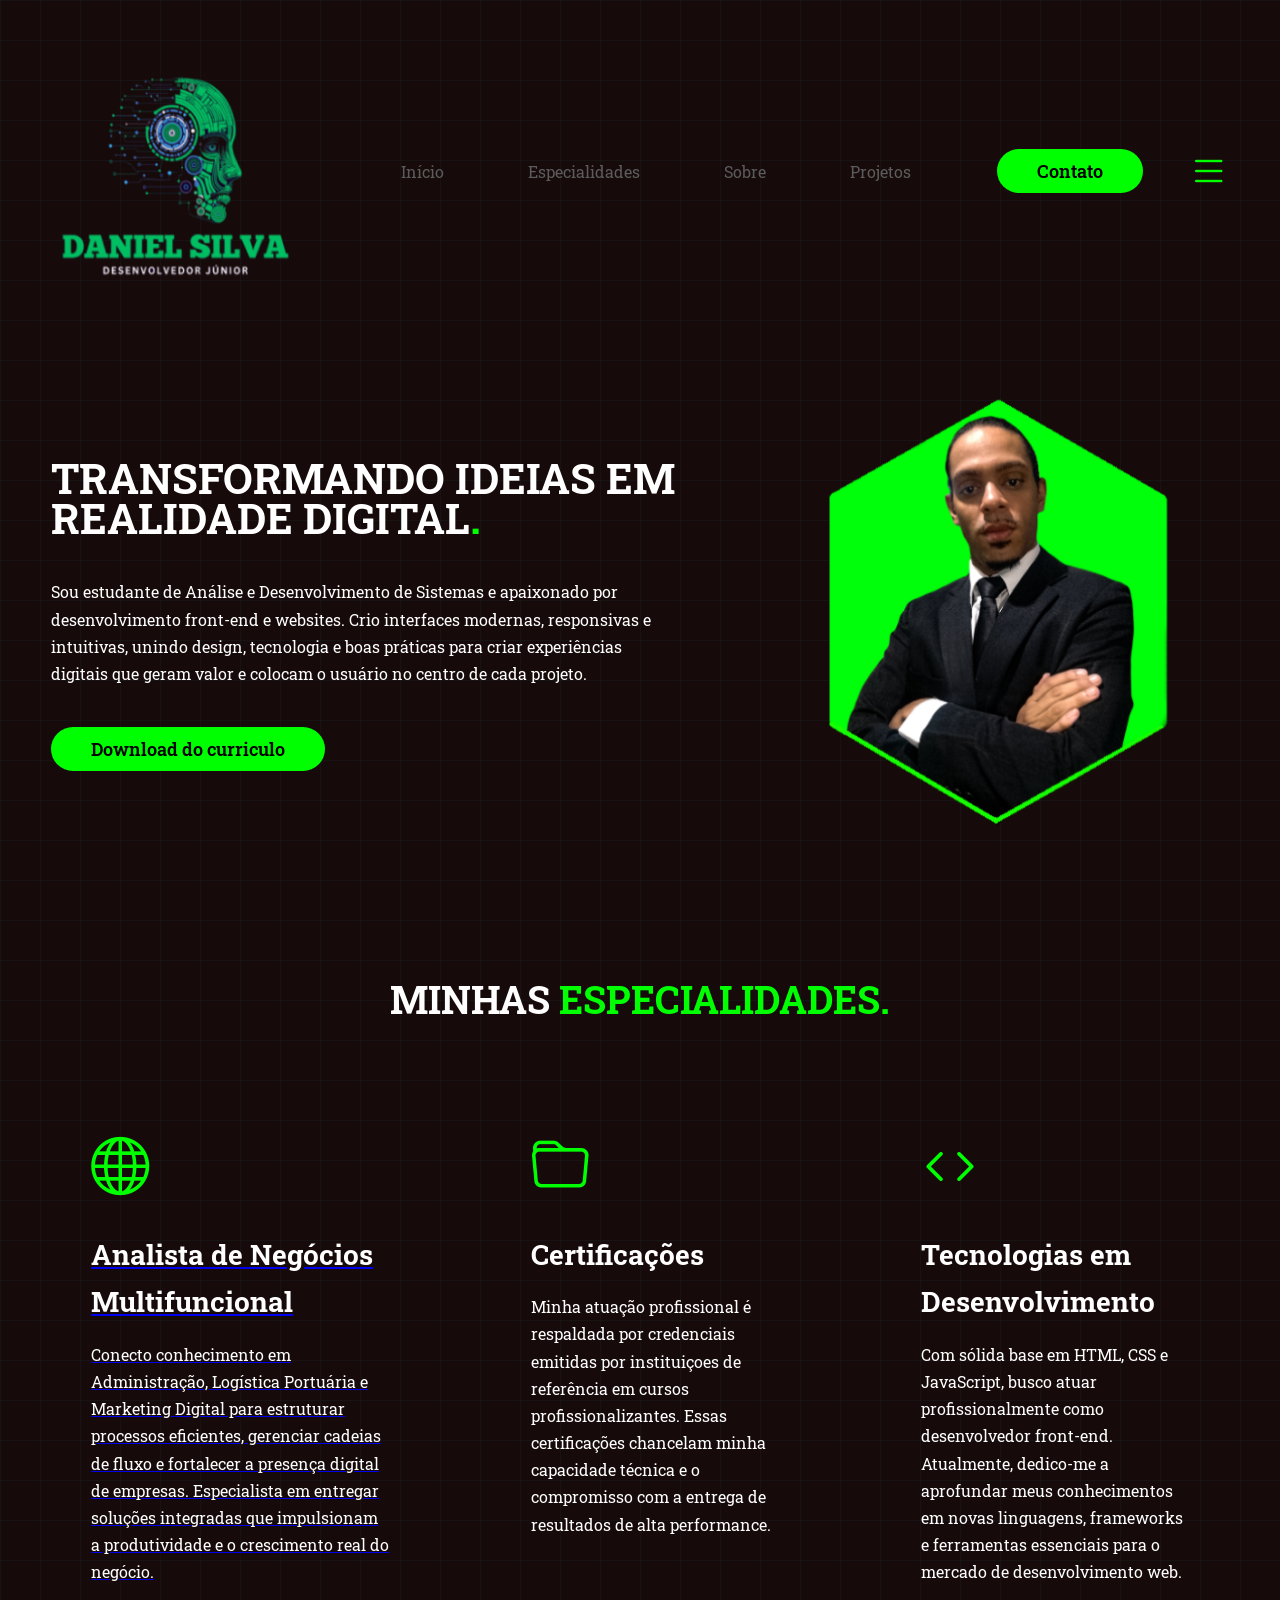
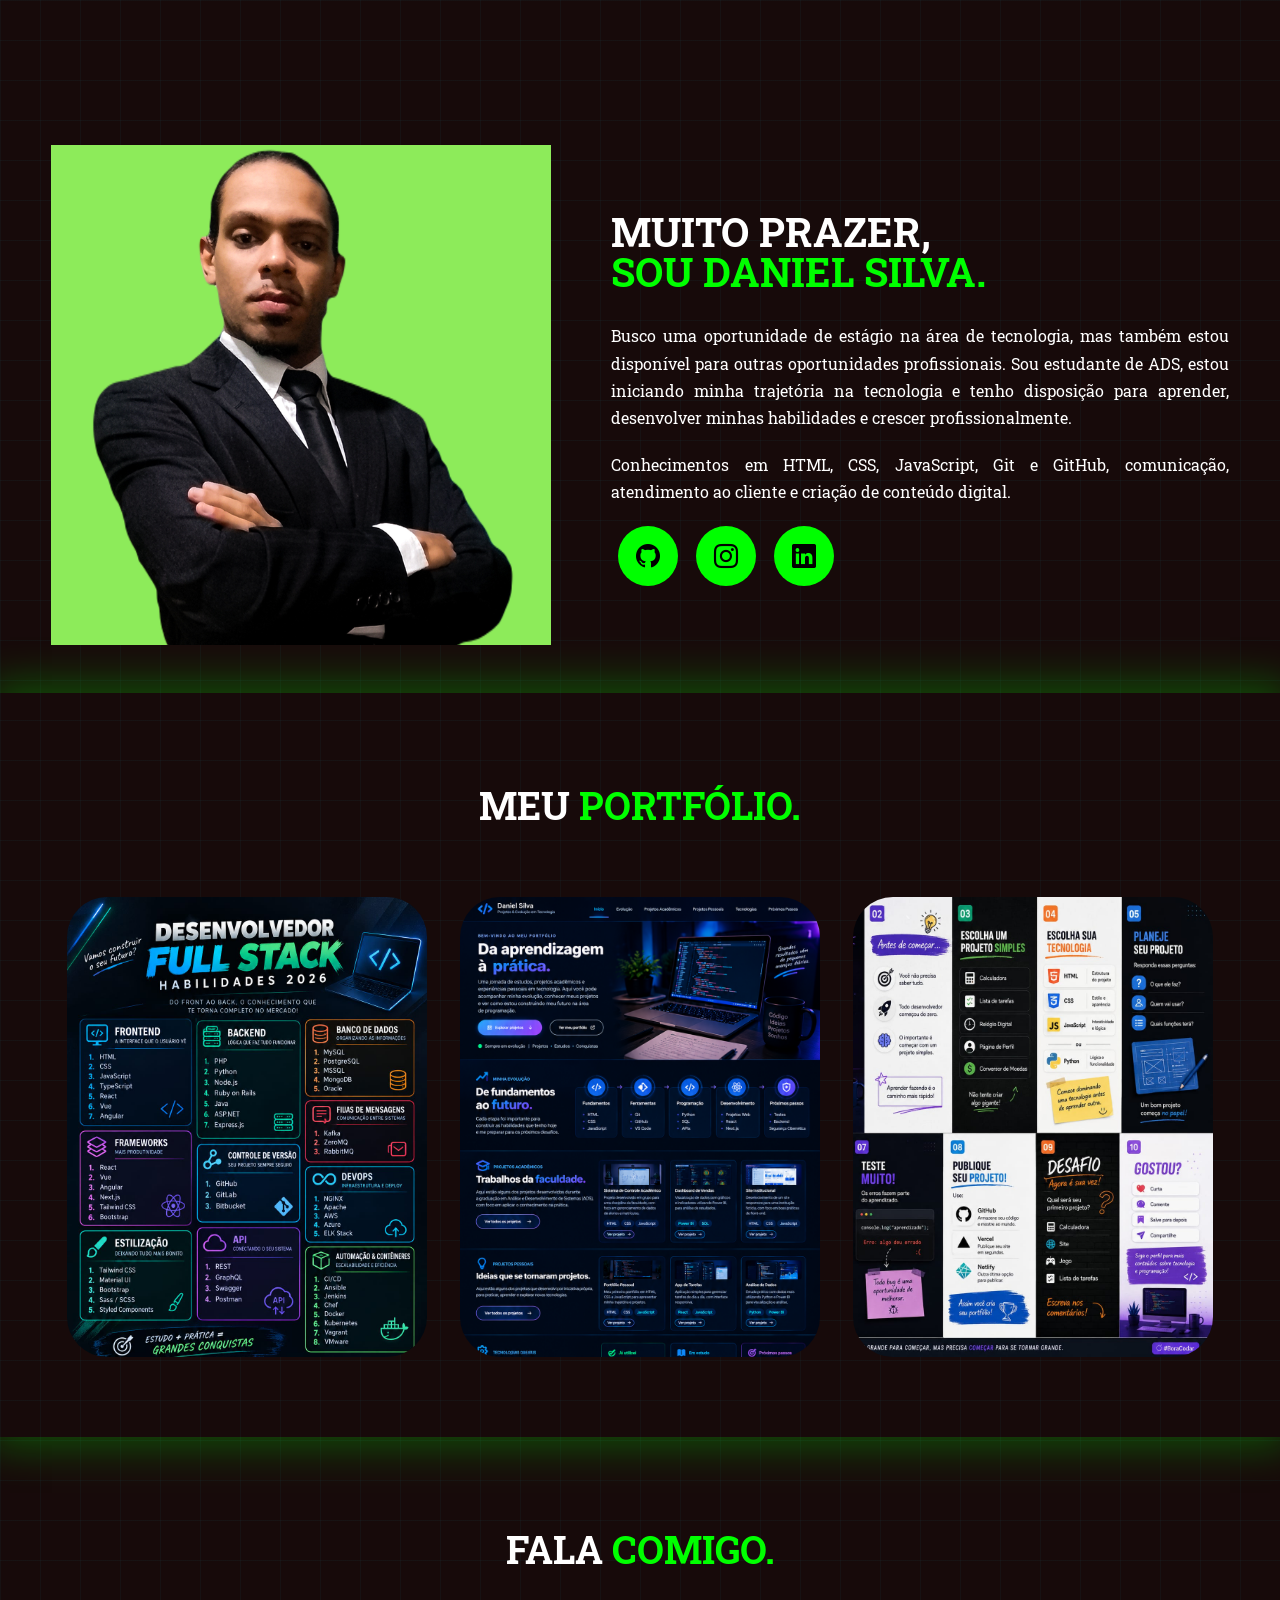
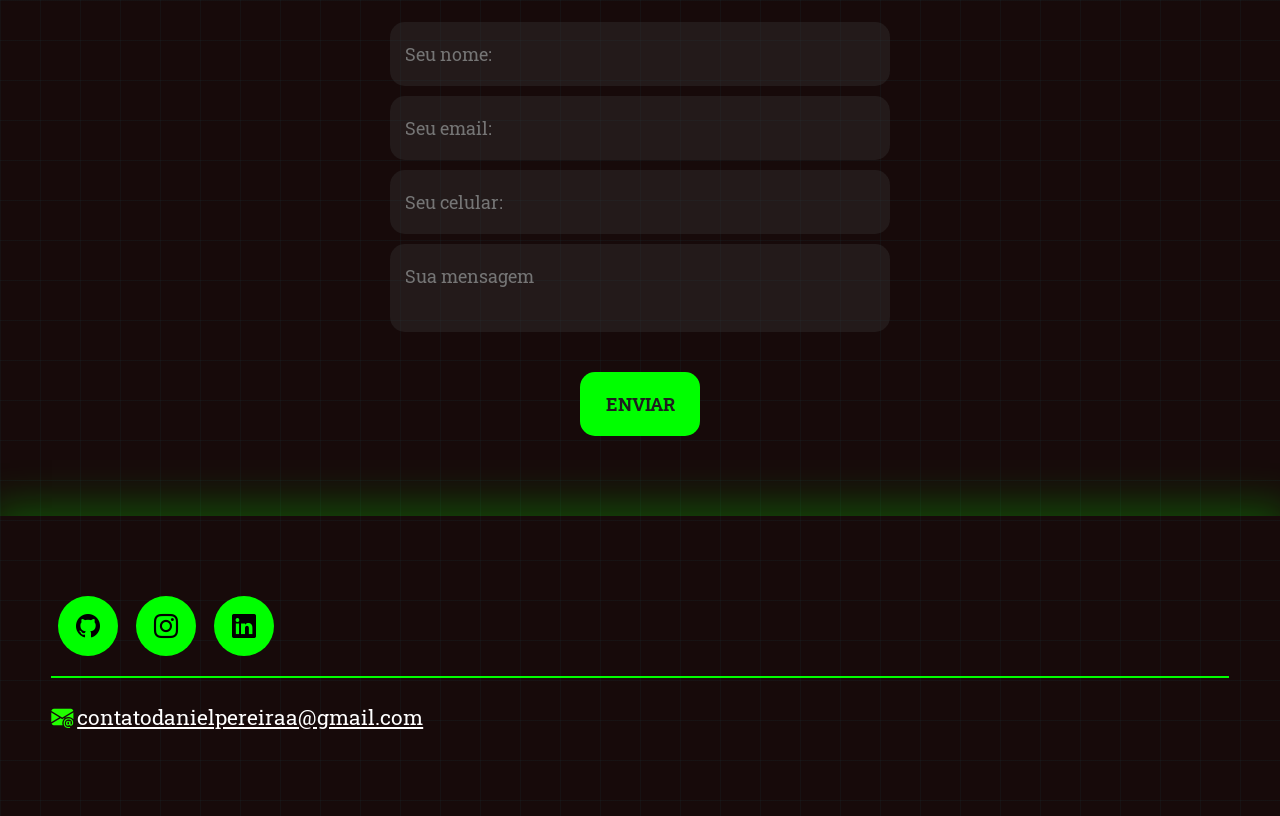
<file: index.html>
<!DOCTYPE html>
<html lang="pt-br"> <!--ESTRUTURA-HTML-->
<head><!--INFORMAÇÃO-->
    <meta charset="UTF-8">
    <meta name="viewport" content="width=device-width, initial-scale=1.0">
    <!-- google-font -->
     <link rel="preconnect" href="https://fonts.googleapis.com">
     <link rel="preconnect" href="https://fonts.gstatic.com" crossorigin>
     <link href="https://fonts.googleapis.com/css2?family=Roboto+Slab:wght@100..900&display=swap" rel="stylesheet">
     <!-- final do google-font -->
     <!-- fonte-bootstrap icons -->
     <link rel="stylesheet" href="https://cdn.jsdelivr.net/npm/bootstrap-icons@1.13.1/font/bootstrap-icons.min.css">
    <!-- fim-fonte-bootstrap icons -->
    <link rel="stylesheet" href="style.css">

    <script src="menu.js" defer></script>
    <title>Portfólio-Dev</title>

</head><!--fim-da-informaçao-->

<body> <!--CORPO DO SITE-->
    <header>
        <div class="interface">
            <div class="logo">
                <a href="#">
                    <img src="midia-do-portifólio/Lojo da pagina.png" alt="logo-cabeçalho">
                </a>
            </div><!--logo-->

            <nav class="menu-desktop">
               <ul>
                <li><a href="#inicio">Início</a></li>
                <li><a href="#especialidades">Especialidades</a></li>
                <li><a href="#sobre">Sobre</a></li>
                <li><a href="#projetos">Projetos</a></li>
               </ul> 
            </nav><!--menu-desktop-->
            
            <div class="btn-contato">
                <a href="#contato">
                    <button>Contato</button>
                </a><!--contato-->
            </div><!--btn-contato-->
            
            <div class="btn-abrir-menu" id="btn-menu">
               <i class="bi bi-list"></i> 
            </div>

            <div class="menu-mobile" id="menu-mobile">
                <div class="btn-fechar">
                    <i class="bi bi-x-lg"></i>
                </div>

                <nav>
                    <ul>
                      <li><a href="#inicio">Início</a></li>
                      <li><a href="#especialidades">Especialidades</a></li>
                      <li><a href="#sobre">Sobre</a></li>
                      <li><a href="#projetos">Projetos</a></li>
                      <li><a href="#contato">Contato</a></li>
                    </ul> 
                </nav><!--menu-->

            </div><!--menu-mobile-->
            <div class="overlay-menu" id="overlay-menu"></div>
        </div><!--interface-->
    </header>

    <main>
        <section class="topo-do-site"id="inicio">
                <div class="flex">
                    <div class="txt-topo-site">
                        <h1> TRANSFORMANDO IDEIAS EM REALIDADE DIGITAL<span>.</span></h1>
                        <p>Sou estudante de Análise e Desenvolvimento de Sistemas e apaixonado por desenvolvimento front-end e websites. Crio interfaces modernas, responsivas e intuitivas, unindo design, tecnologia e boas práticas para criar experiências digitais que geram valor e colocam o usuário no centro de cada projeto.</p>
                            <div class="btn-contato">
                              <a href="midia-do-portifólio/Arquivos/CURRICULO DANIEL PEREIRA SILVA- DEV.pdf" target="_blank">
                                <button>Download do curriculo</button>
                              </a>
                            </div><!--btn-contato-->

                    </div><!--txt-topo-site-->

                    <div class="img-topo-site">
                        <img src="midia-do-portifólio/FOTO-DE-PERFIL.png" alt="logo-modelo">
                    </div><!--img-topo-site-->
                </div><!--flex-->
            </div> <!--interface-->
        </section> <!--topo-do-site-->

        <section class="especialidades"id="especialidades">
            <div class="interface">
                <h2 class="titulo">MINHAS <span>ESPECIALIDADES.</span></h2>
                <div class="flex">
                    <div class="especialidades-box">
                        <a href="pagina-artigo/index.html" class="caixa-esquerda">
                        <i class="bi bi-globe"></i>
                        <h3>Analista de Negócios Multifuncional</h3>
                        <p>
                            Conecto conhecimento em Administração, Logística Portuária e Marketing Digital para estruturar processos eficientes, gerenciar cadeias de fluxo e fortalecer a presença digital de empresas. Especialista em entregar soluções integradas que impulsionam a produtividade e o crescimento real do negócio.
                        </p>
                        </a>
                    </div>

                    <div class="especialidades-box">
                        <a href="pagina-certificado/index.html" class="caixa-do-meio">
                        <i class="bi bi-folder"></i>
                        <h3>Certificações</h3>
                        <p>
                            Minha atuação profissional é respaldada por credenciais emitidas por instituiçoes de referência em cursos profissionalizantes. Essas certificações chancelam minha capacidade técnica e o compromisso com a entrega de resultados de alta performance. 
                        </p>
                        </a>
                    </div>

                    <div class="especialidades-box">
                        <a href="pagina-minhas-tecnologias/index.html"class="caixa-direita">
                        <i class="bi bi-code"></i>
                        <h3>Tecnologias em Desenvolvimento</h3>
                        <p>
                            Com sólida base em HTML, CSS e JavaScript, busco atuar profissionalmente como desenvolvedor front-end. Atualmente, dedico-me a aprofundar meus conhecimentos em novas linguagens, frameworks e ferramentas essenciais para o mercado de desenvolvimento web.
                        </p>
                        </a>
                    </div>
                        
                    </div><!--especialidades-box-->
                </div><!--flex-->
            </div><!--interface-->
        </section><!--especiliadades-->

        <section class="sobre" id="sobre">
           <div class="interface">
            <div class="flex">
                <div class="img-sobre">
                    <img src="midia-do-portifólio/BUST-FOTO1.png" alt="foto-de-busto">
                </div><!--img-sobre-->

                <div class="txt-sobre">
                    <h2>MUITO PRAZER, <span>SOU DANIEL SILVA.</span></h2>
                    <p>Busco uma oportunidade de estágio na área de tecnologia, mas também estou disponível para outras oportunidades profissionais. Sou estudante de ADS, estou iniciando minha trajetória na tecnologia e tenho disposição para aprender, desenvolver minhas habilidades e crescer profissionalmente.</p>
                    <p>Conhecimentos em HTML, CSS, JavaScript, Git e GitHub, comunicação, atendimento ao cliente e criação de conteúdo digital.
                    </p>
                    <div class="btn-social">
                     <a href="https://github.com/contatodanielpereiraa-cyber"><button><i class="bi bi-github" target="_blank"></i></button></a>
                     <a href="https://www.instagram.com/daniel.devbr?obrf=Y3c2Z3lpdnRwejFv"><button><i class="bi bi-instagram" target="_blank"></i></button></a>
                     <a href="https://www.linkedin.com/in/daniel-silva-contato/"><button><i class="bi bi-linkedin" target="_blank"></i></button></a>   
                    </div><!--btn-social-->
                </div> <!--txt-sobre-->
                
            </div> <!--flex-->
           </div> <!--interface-->
        </section> <!--sobre-->

        <section class="portfolio" id="projetos">
          <div class="interface">
           <h2 class="titulo">MEU <span>PORTFÓLIO.</span></h2>
            <div class="flex">
                <div class="img-port" style="background-image: url(midia-do-portifólio/port-1.jpeg);">
                    <div class="overlay">Projeto 1</div>
                </div>
                <div class="img-port" style="background-image: url(midia-do-portifólio/port-2.png);">
                    <div class="overlay">Projeto 2</div>
                </div>
                <div class="img-port" style="background-image: url(midia-do-portifólio/post-3.jpeg);">
                    <div class="overlay">Projeto 3</div>
                </div>
            </div><!--flex-->
          </div><!--interface-->
        </section><!--portfolio-->

        <section class="formulario" id="contato">
            <div class="interface">
                <h2 class="titulo">FALA <span>COMIGO.</span></h2>

                <form action="">
                    <input type="text" name="" id="" placeholder="Seu nome:" required>
                    <input type="text" name="" id="" placeholder="Seu email:" required>
                    <input type="text" name="" id="" placeholder="Seu celular:">
                    <textarea name="" id="" placeholder="Sua mensagem" required></textarea>
                    <div class="btn-envia"><input type="submit" value="ENVIAR"></div>
                </form>
            </div><!--interface-->
        </section><!--formulario-->
    </main>

    <footer>
        <div class="interface">
            <div class="line-footer">
                <div class="flex">
                    <div class="btn-social">
                     <a href="https://github.com/contatodanielpereiraa-cyber"><button><i class="bi bi-github" target="_blank"></i></button></a>
                     <a href="https://www.instagram.com/daniel.devbr?obrf=Y3c2Z3lpdnRwejFv"><button><i class="bi bi-instagram" target="_blank"></i></button></a>
                     <a href="https://www.linkedin.com/in/daniel-silva-contato/"><button><i class="bi bi-linkedin" target="_blank"></i></button></a>   
                    </div><!--btn-social-->
                </div>
            </div><!--line-footer-esquedo-->

            <div class="line-footer borda">
                <p><i class="bi bi-envelope-at-fill"></i> <a href="mailto:contatodanielpereiraa@gmail.com">contatodanielpereiraa@gmail.com</a></p>
            </div><!--line-footer-direito-->
        </div><!--interface-->
    </footer><!--footer-geral-->
</body> <!--fim-do-corpo-->
</html>
</file>
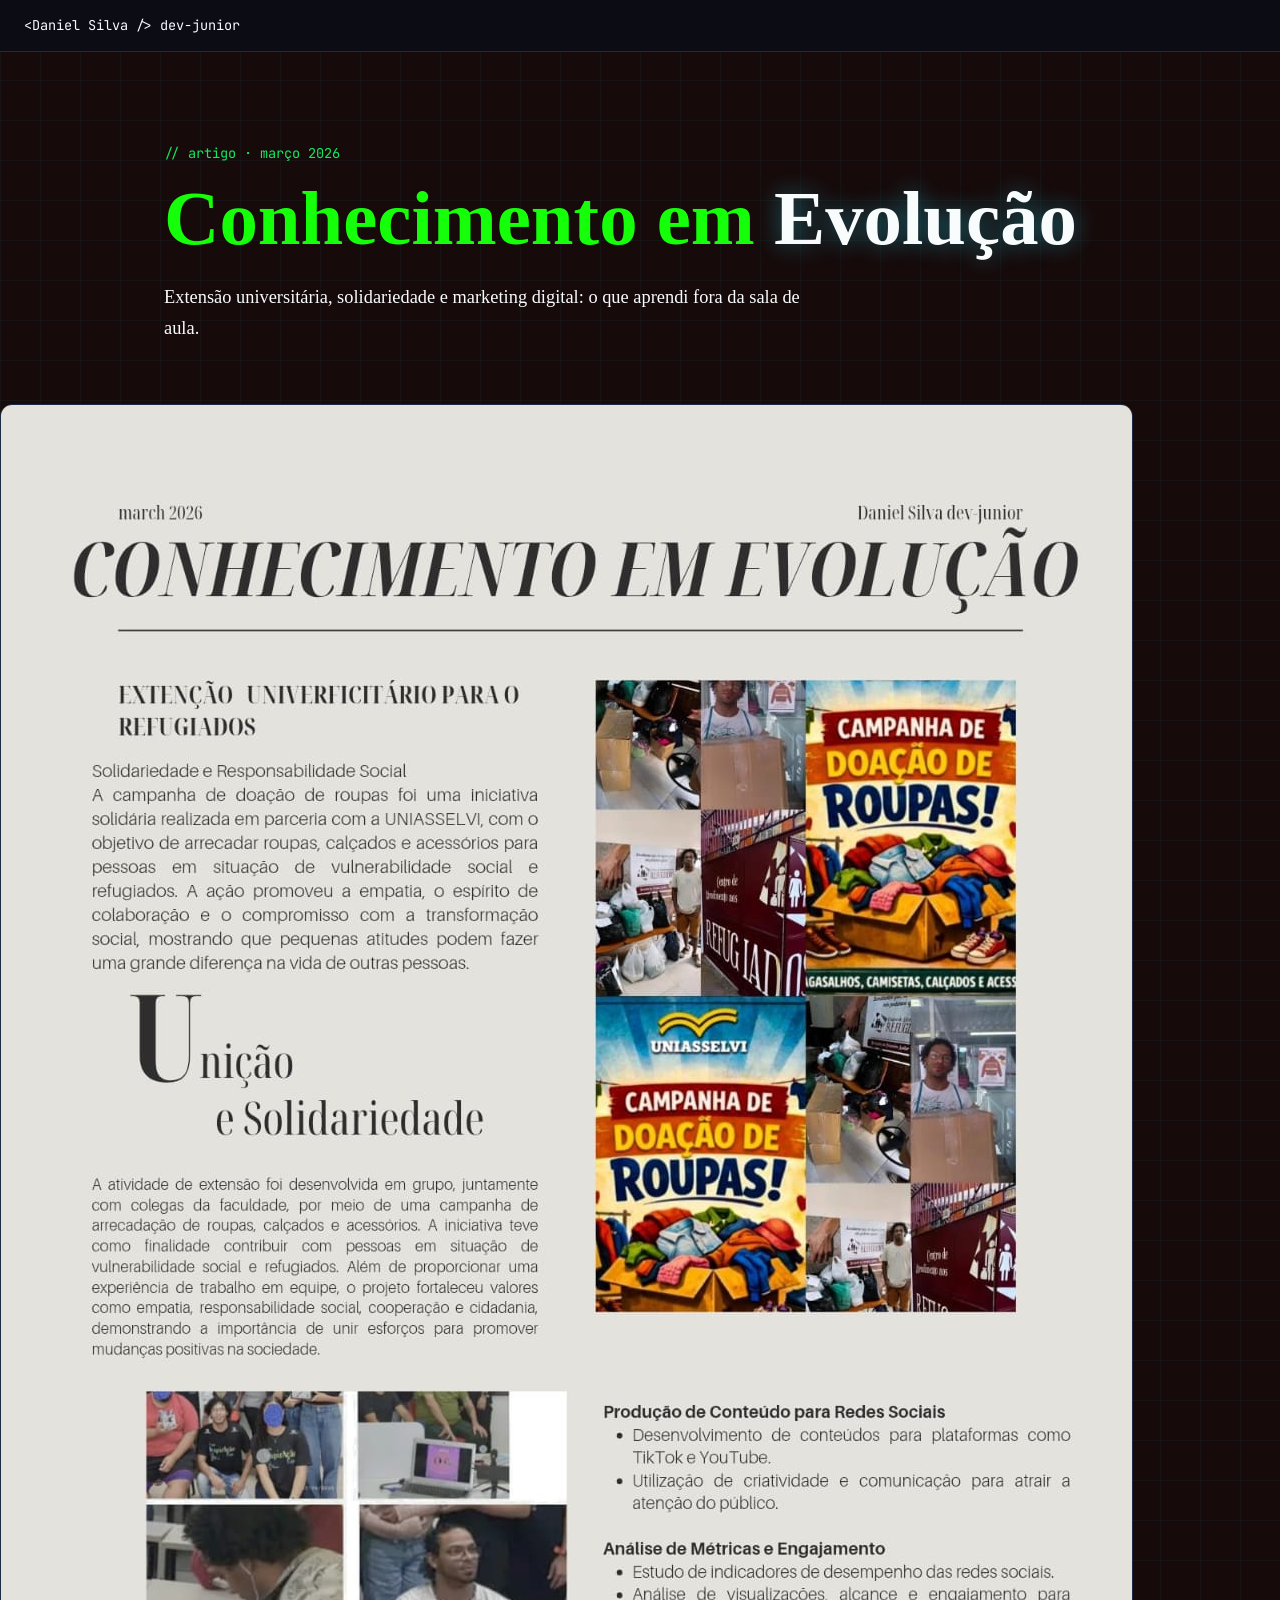
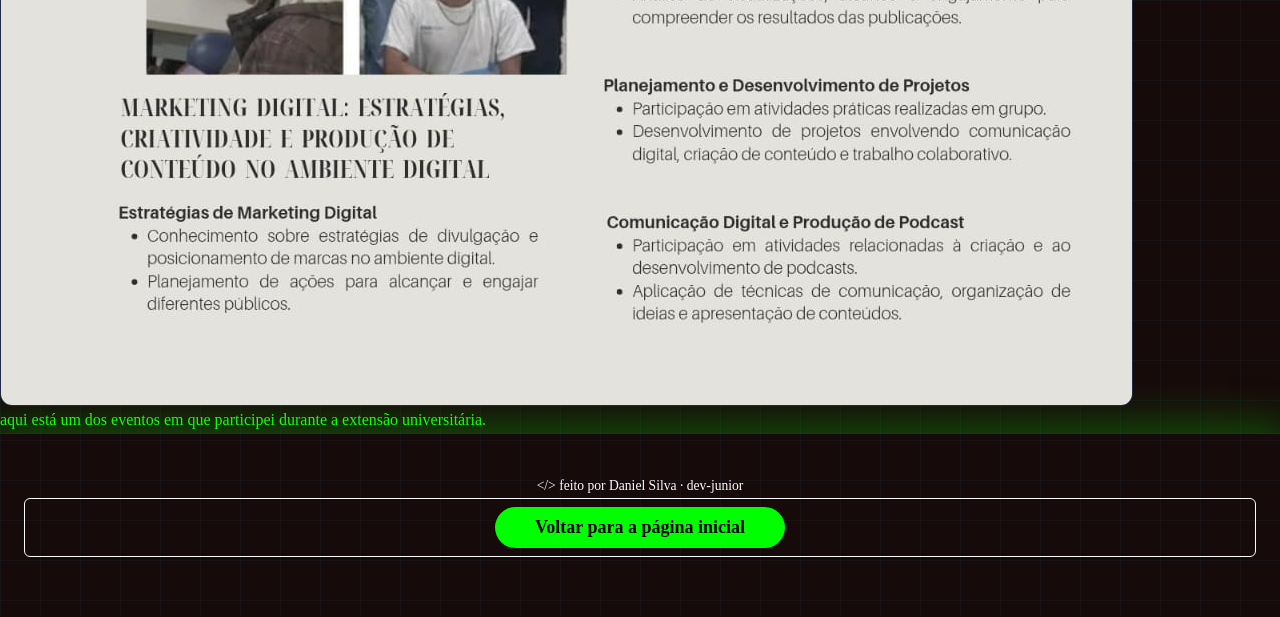
<file: pagina-artigo/index.html>
<!DOCTYPE html>
<html lang="pt-BR">
<head>
  <meta charset="UTF-8">
  <meta name="viewport" content="width=device-width, initial-scale=1.0">
  <title>Conhecimento em Evolução | Daniel Silva</title>
  <link rel="preconnect" href="https://fonts.googleapis.com">
  <link rel="preconnect" href="https://fonts.gstatic.com" crossorigin>
  <link href="https://fonts.googleapis.com/css2?family=JetBrains+Mono:wght@400;600&family=Space+Grotesk:wght@400;500;700&display=swap" rel="stylesheet">
  <link rel="stylesheet" href="style.css">
</head>
<body>
  <header class="topo">
    <span class="topo-info">&lt;Daniel Silva /&gt; dev-junior</span>
  </header>

  <main>
    <!-- HERO -->
    <section class="hero">
      <p class="tag">// artigo · março 2026</p>
      <h1>Conhecimento em <span class="destaque">Evolução</span></h1>
      <p class="sub">Extensão universitária, solidariedade e marketing digital: o que aprendi fora da sala de aula.</p>
    </section>

    <!-- cabeçario -->
    <img src="midia-do-artigo/artigo-foto.jpeg" alt="foto-artigo" class="foto-artigo">
    <p> aqui está um dos eventos em que participei durante a extensão universitária.</p>
  </main>

  <footer class="rodape">
    <p>&lt;/&gt; feito por Daniel Silva · dev-junior</p>
    <div class="btn-contato">
      <a href="../index.html" target="_blank">
       <button>Voltar para a página inicial</button>
      </a>
    </div><!--btn-voltar-->
  </footer>

</body>
</html>
</file>
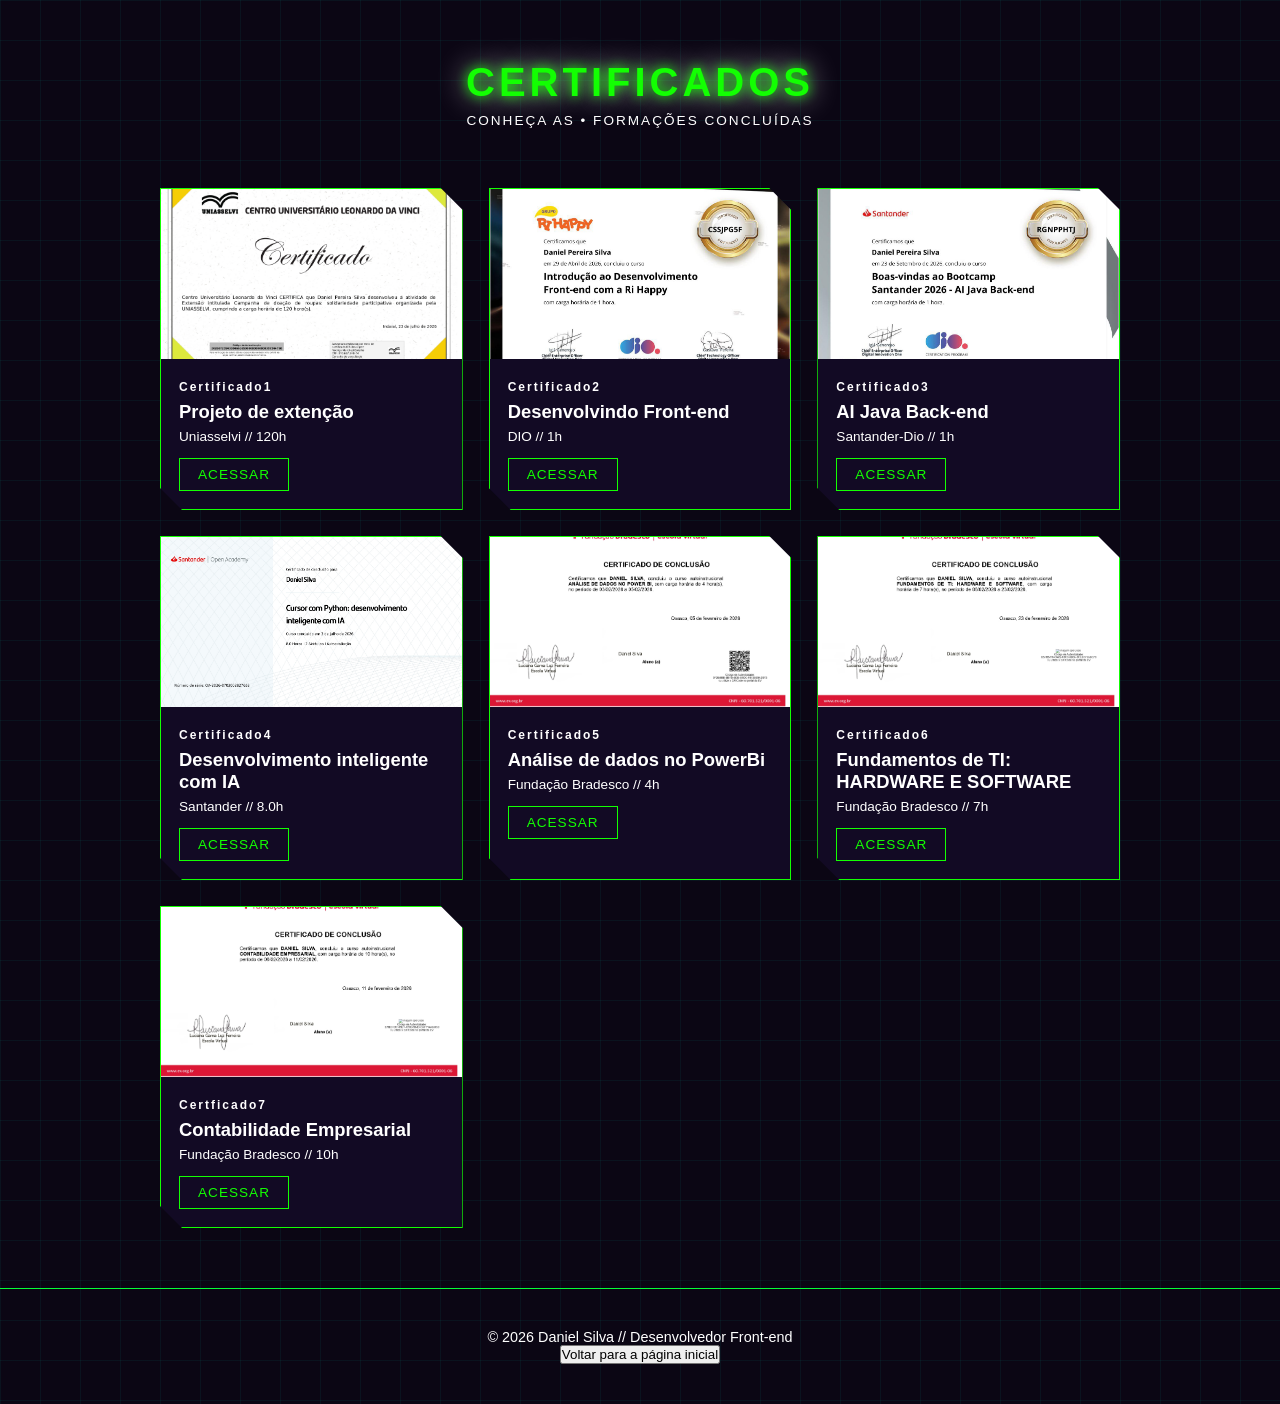
<file: pagina-certificado/index.html>
<!DOCTYPE html>
<html lang="pt-br">
<head>
    <meta charset="UTF-8">
    <meta name="viewport" content="width=device-width, initial-scale=1.0">
    <title>Vitrine Certificados</title><title>Vitrine Certificados</title>
    <link rel="stylesheet" href="style.css">
</head>
 <body>

  <!-- CABEÇALHO -->
  <header class="topo">
    <h1>Certificados</h1>
    <p class="sub">CONHEÇA AS &bull; FORMAÇÕES CONCLUÍDAS</p>
  </header>

  <!-- VITRINE -->
  <main class="vitrine">

    <!-- CARD 1 (copie este bloco para adicionar mais certificados) -->
    <article class="card">
      <a href="#cert1" class="card-imagem">
        <img src="midia-do-certificado/EXETENÇÃO DE GAÇALHO UNIVERCITARIO.jpg" alt="EXTENSAO UNIVERCITARIO DE AGAÇALHO">
      </a>
      <div class="info">
        <span class="etiqueta">Certificado1</span>
        <h2>Projeto de extenção</h2>
        <p>Uniasselvi // 120h</p>
        <a href="arquivo-do-certificado/EXTENSAO UNIVERCITARIO DE AGAÇALHO.pdf" class="botao">Acessar</a>
      </div>
    </article>

    <!-- CARD 2 -->
    <article class="card">
      <a href="#cert2" class="card-imagem">
        <img src="midia-do-certificado/INTRODUÇÃO AO DESENVOLVIMENTO DE FRONT-END.jpg" alt="DESENVOLVINTO EM FRONT-END">
      </a>
      <div class="info">
        <span class="etiqueta">Certificado2</span>
        <h2>Desenvolvindo Front-end</h2>
        <p>DIO // 1h</p>
        <a href="arquivo-do-certificado/INTRODUÇÃO AO DESENVOLVIMENTO DE FRONT-END.pdf" class="botao">Acessar</a>
      </div>
    </article>

    <!-- CARD 3 -->
    <article class="card">
      <a href="#cert3" class="card-imagem">
        <img src="midia-do-certificado/IA JAVAS BACK-END.jpg" alt="IA JAVA BACK-END">
      </a>
      <div class="info">
        <span class="etiqueta">Certificado3</span>
        <h2>AI  Java Back-end</h2>
        <p>Santander-Dio // 1h</p>
        <a href="arquivo-do-certificado/IA JAVAS BACK-END.pdf" class="botao">Acessar</a>
      </div>
    </article>

    <!-- CARD 4 -->
    <article class="card">
      <a href="#cert4" class="card-imagem">
        <img src="midia-do-certificado/CURSO DE  PAYTHON DESENVOLVINTO INTERLIGENTE COM IA.jpg" alt="Desenvolvimento Inteligencia IA">
      </a>
      <div class="info">
        <span class="etiqueta">Certificado4</span>
        <h2>Desenvolvimento inteligente com IA</h2>
        <p>Santander // 8.0h</p>
        <a href="arquivo-do-certificado/CURSO DE  PAYTHON DESENVOLVINTO INTERLIGENTE COM IA.pdf" class="botao">Acessar</a>
      </div>
    </article>

    <!-- CARD 5 -->
    <article class="card">
      <a href="#cert3" class="card-imagem">
        <img src="midia-do-certificado/ANALISE DE DADOS POWER BI.jpg" alt="Analise de dados no powerbi">
      </a>
      <div class="info">
        <span class="etiqueta">Certificado5</span>
        <h2>Análise de dados no PowerBi</h2>
        <p>Fundação Bradesco // 4h</p>
        <a href="arquivo-do-certificado/ANALISE DE DADOS POWER BI.pdf" class="botao">Acessar</a>
      </div>
    </article>

    <!-- CARD 6 -->
    <article class="card">
      <a href="#cert3" class="card-imagem">
        <img src="midia-do-certificado/FUNDAMENTOS DE TI HARDWARE E SOFTWARE.jpg" alt="Fundamentos de ti">
      </a>
      <div class="info">
        <span class="etiqueta">Certificado6</span>
        <h2>Fundamentos de TI: HARDWARE E SOFTWARE</h2>
        <p>Fundação Bradesco // 7h</p>
        <a href="arquivo-do-certificado/FUNDAMENTOS DE TI HARDWARE E SOFTWARE.pdf" class="botao">Acessar</a>
      </div>
    </article>

    <!-- CARD 7 -->
    <article class="card">
      <a href="#cert3" class="card-imagem">
        <img src="midia-do-certificado/CONTABILIDADE DE EMPRESAS.jpg" alt="Contabilidade empressarial">
      </a>
      <div class="info">
        <span class="etiqueta">Certficado7</span>
        <h2>Contabilidade Empresarial</h2>
        <p>Fundação Bradesco // 10h</p>
        <a href="arquivo-do-certificado/CONTABILIDADE DE EMPRESAS.pdf" class="botao">Acessar</a>
      </div>
    </article>


  </main>

  <!-- RODAPÉ -->
  <footer class="rodape">
    <p>&copy; 2026 Daniel Silva // Desenvolvedor Front-end</p>

    <div class="btn-contato">
      <a href="../index.html" target="_blank">
       <button>Voltar para a página inicial</button>
      </a>
    </div><!--btn-voltar-->
  </footer>

</body>
</html>
</file>
<file: style.css>
* {
    margin: 0;
    padding: 0;
    box-sizing: content-box;
    font-family: "Roboto Slab", serif;
}

body {
    background-color: black;
    /*cor de fundo do site*/
    height: 100vh;
    /*altura da margam e elementos do site*/
}

.interface {
    max-width: 1280px;
    /*lagura da lateral do site*/
    margin: 0 auto;
    /*margem dos elementos no cabeçario*/
}

.flex {
    display: flex; /*organizar os elementos*/
}

/* botao-estilo-geral */
.btn-contato button {
    padding: 10px 40px;
    /*espaçamento do texto-butão-contato*/
    font-size: 18px;
    /*tamanho da fonte-contato*/
    font-weight: 600;
    /*peso da fonte-contato*/
    background-color: #00ff00;
    /*cor de fundo do botão-contato*/
    border: 0;
    /*formado da borta-contato*/
    border-radius: 30px;
    /*deixa a borta arredondada-contato*/
    cursor: pointer;
    /*efeito-dedinho-contato*/
    transition: .2s;
    /*transiçao do botao-entre-em-contato*/
}

h2.titulo {
    color: #fff;
    /*cor do tilulos gerais*/
    font-size: 38px;
    /*tamanho da fonte*/
    text-align: center;
    /*deixa o titulo no meio*/
}

h2.titulo span {
    /*design do nome especialidade*/
    color: #00ff00;
    /*cor do nome especialidade*/
}

button:hover,
form .btn-envia input:hover {
    /*efeito e zoon no butão-contato*/
    box-shadow: 0px 0px 8px #0022fffe;
    /*cor da sobra do butão-contato*/
    transform: scale(1.06);
    /*zoon do botão-entra-em-contato*/
}

/* ESTILO DO CABEÇARIO */
header {
    padding: 40px 4%;
    /*espasamento da logo e menu das lateral do site*/
}

header>.interface {
    /*colocar o elemento um do lado do outro*/
    display: flex;
    /*apresentação dos elementos na tela*/
    align-items: center;
    /*alinhamento dos elementos*/
    justify-content: space-between;
    /*alinhamento e distribuiçao dos espaços dos elementos*/
}

header a {
    color: #5c5c5c;
    /*cor do texto do menu*/
    text-decoration: none;
    display: inline-block;
    /*coversorde do link do zoon*/
    transition: .2s;
    /*deixar o efeito do zoon mais suave*/
}

header a:hover {
    /*colocar o efeito de sobreamento*/
    color: #00ff00;
    /*cor do efeito*/
    transform: scale(1.06);
    /*efeito de zoon*/
}

header.menu-desktop a:hover {
    /*colocar o efeito de sobreamento*/
    color: #00ff00;
    /*cor do efeito*/
    transform: scale(1.06);
    /*efeito de zoon*/
}

header nav ul {
    list-style-type: none;
    /*tirando as bolinhas do menu*/
}

header nav.menu-desktop ul li {
    display: inline-block;
    /*colocando os nomes do menu um do lado do outro*/
    padding: 0 40px;
    /*espaçamento entre os nomes do menu*/
}

html{
    scroll-behavior: smooth;
}

/* ESTILO DO MENU MOBILE */
.btn-abrir-menu i{
    color: #00ff00; /*cor do botao-abrir*/
    font-size: 40px; /*tamanho do botao*/
}

.menu-mobile{
    background-color: #000; /*cor da coluna*/
    height: 100vh; /*altura da coluna*/
    position: fixed; /*ficsa a coluna em uma parte do site*/
    top: 0; /*deixa os nomes centralizados*/
    right: 0; /*deixa os nomes do lado direito*/
    z-index: 99999; /*deixa a logo por tras da coluna*/
    width: 0%; /*largura da coluna*/
    overflow: hidden; /*ñ deixa nenhum icone de fora*/
    transition: .5s; /*trasição de abertura do menu*/
}

.menu-mobile.abrir-menu{
     width: 70%; /*abertura do menu*/
}

.menu-mobile.abrir-menu ~ .overlay-menu{
    display: block; /*aparece o overlay*/
}

.menu-mobile .btn-fechar{
    padding: 20px 5%; /*deixa o x pouco afastado*/
}

.menu-mobile .btn-fechar i{
    color: #00ff00; /*cor do x*/
    font-size: 30px; /*tamanho do x*/
}

.menu-mobile nav ul{
    text-align: right; /*posiçao dos nomes dentro da coluna*/
}

.menu-mobile nav ul li a{
    color: #fff; /*cor nos nomes dentro do menu*/
    font-size: 22px; /*tamanho da fonte dos nomes*/
    font-weight: 300; /*deixa a font leve*/
    padding: 20px 8%; /*distancia entre os nomes*/
    display: block; /*deixa a faixa em bloco*/
}

.menu-mobile nav ul li a:hover{
    background-color: #00ff00; /*feixa dos nomes*/
    color: #000; /*deixa a cor letra-menu-curço*/
}

.overlay-menu{
    background-color: #0000005e; /*cor da seguta coluna*/
    width: 100%; /*tamanho*/
    height: 100%; /*altura*/
    position: fixed; /*possição*/
    top: 0;
    left: 0;
    z-index: 88888; /*teceira coluna*/
    display: none; /*deixa a trc-trans*/
}

/* ESTILO DO TOPO SITE */
section.topo-do-site {
    padding: 40px 4%;
    /*laterais do site*/
}

section.topo-do-site .flex {
    align-items: center;
    /*alinha o texto*/
    justify-content: center;
    /*centralizar o texto*/
    gap: 90px;
    /*espassamento dos elemento*/
}

.topo-do-site h1 {
    color: #fff;
    /*cor da fonte*/
    font-size: 42px;
    /*tamanho do titulo*/
    line-height: 40px;
    /*altura entre linhas*/
}
/* PONTO */
.topo-do-site .txt-topo-site h1 span {
    color: #00ff00;
    font-size: 42px;
}
/* PARAGRAFO */
.topo-do-site .txt-topo-site p {
    color: #fff;
    /*cor do paragrafo*/
    margin: 40px 0;
    /*distancia do titulo,paragrafo e botão-entre-em-contato*/
}
/* EFEITO-FOTO DE FERFIL */
.topo-do-site .img-topo-site img { /*aplicaçao do efeito na img*/
    position: relative;
    animation: fotoperfil 2s ease-in-out infinite alternate;
}

@keyframes fotoperfil {

    /*configuraçao da alimaçao*/
    0% {
        top: 0;
    }

    100% {
        top: 30px;
    }
}
/* ESTILO DAS ESPECIALIDADES */
section.especialidades {
    padding: 80px 4%; /*tamanho das laterais da caixa especialidades*/
    display: flex;
    align-items: center;
    justify-content: space-between;
}
section.especialidades .flex {
    gap: 60px; /*distancia das bartas da caixa*/
}
.especialidades .especialidades-box{
    color: #fff !important; /*cor dos textos de dentro das caixas*/
    padding: 40px;/* tamanho dos textos*/
    border-radius: 35px;/*deixa as pontas das caixa arrendada*/
    margin-top: 45px;/*distancia do tituto esp das caixas*/
    transition: .2s;
    text-decoration: none;
}

.especialidades .especialidades-box:hover {
    transform: scale(1.05);
    box-shadow: 0 0 20px #03fa03a9;
}
.especialidades .especialidades-box i {
    font-size: 58px;
    /*tamanho dos icones*/
    color: #00ff00;
    /*cor dos icones*/
}
.especialidades .especialidades-box h3 {
    font-size: 28px;
    /*tamanho dos titulos da caixa*/
    margin: 15px 0;
    /*distancia do icones e texto da caixa*/
}

.caixa-esquerda a.caixa-esquerda:visited.caixa-esquerda:hover.caixa-esquerda:active{
    color: #fff !important; /*cor do texto da caixa*/
    text-decoration: none !important; /*tira o sublinhado do texto da caixa*/
}

a.caixa-esquerda p{
    color: #fff !important;
    text-decoration: none !important;
    display: block !important;
}

a.caixa-esquerda h3{
    color: #fff !important;
    text-decoration:none !important;
    display: block !important;
}

/* CAIXA-DO-MEIO */
.caixa-do-meio{
    color:#fff !important; /*cor das letras da caixa do meio*/
    text-decoration: none; /*tira o sublinhado da caixa do meio*/
    display: block; /*deixa a caixa do meio em bloco*/
}
/* EFEITO DE HOVER NAS CAIXAS DE ESPECIALIDADES */
.caixa-do-meio{
    color:#fff !important; /*cor das letras da caixa do meio*/
    text-decoration: none; /*tira o sublinhado da caixa do meio*/
    display: block; /*deixa a caixa do meio em bloco*/
}
.caixa-do-meio:hover.caixa-do-meio:visited.caixa-do-meio:active{
    color: #fff !important; /*cor das letras da caixa do meio*/
    text-decoration: none; /*tira o sublinhado da caixa do meio*/
}

/* CAIXA-DIREITA */
.caixa-direita{
    color:#fff !important; /*cor das letras da caixa do meio*/
    text-decoration: none; /*tira o sublinhado da caixa do meio*/
    display: block; /*deixa a caixa do meio em bloco*/
}

/* EFEITO DE HOVER NAS CAIXAS DE ESPECIALIDADES */
.caixa-direita{
    color:#fff !important; /*cor das letras da caixa do meio*/
    text-decoration: none; /*tira o sublinhado da caixa do meio*/
    display: block; /*deixa a caixa do meio em bloco*/
}
.caixa-direita:hover.caixa-direita:visited.caixa-direita:active{
    color: #fff !important; /*cor das letras da caixa do meio*/
    text-decoration: none; /*tira o sublinhado da caixa do meio*/
}

/* ESTILO DO SOBRE */
section.sobre {
    padding: 40px 4%;
    /*espaçamento do txt-sobre*/
}

section.sobre .flex {
    align-items: center;
    /*centralizar o txt-sobre no centro*/
    gap: 60px;
    /*espaçamento do txt-sobre*/
}

.sobre .txt-sobre {
    color: #fff;
    /*cor do txt-sobre*/
}

.sobre .txt-sobre h2 {
    font-size: 40px;
    /*tamanho da txt-sobre*/
    line-height: 40px;
    /*espaçamento entre a quebra*/
    margin-bottom: 30px;
}

.sobre .txt-sobre h2 span {
    color: #00ff00;
    /*cor do SOU DANIEL*/
    display: block;
    /*quebra-titulo MUITO PRAZER..*/
}

.sobre .txt-sobre p {
    margin: 20px 0;
    /*espaçamento do txt-sobre*/
    text-align: justify;
    /*justificar o txt-sobre*/
}

.btn-social button {
    width: 60px;
    /*formando do botao-social*/
    height: 60px;
    /*botão parte de dentro*/
    border-radius: 30px;
    /*deixa redonto*/
    border: none;
    /*deixa o cigulo perfeito*/
    background-color: #00ff00;
    /*cor de fundo*/
    font-size: 24px;
    /*tamanho dos  icones*/
    cursor: pointer;
    /*dedinho*/
    margin: 0 7px;
    /*margem entre botoes*/
    transition: .2s;
    /*trancisão de botao*/
}

/* ESTILO DO PORTFÓLIO */
section.portfolio {
    padding: 80px 4%;
    /*lagura do port*/
    box-shadow: 0 0 40px 10px #00ff0047;
}

section.portfolio .flex {
    justify-content: space-around;
    margin-top: 60px;
    /*estaciamento do titulo-post*/
}

.img-port {
    width: 360px;
    /*altura da caixa-port*/
    height: 460px;
    /*lagura da caixa-port*/
    background-color: #00ff00;
    /*cor da caixa-port*/
    background-size: cover;
    /*ajusta a imagem dentro da caixa-port*/
    background-position: 100% 0%;
    /*definir a posição do backgd dentro da caixa-post*/
    transition: 8s;
    /*trns-do-efeito*/
    cursor: pointer;
    /*efeito do dedinho*/
    border-radius: 40px;
    /*deixa a ponta arrendondada*/
    position: relative;
}

.img-port:hover {
    /*efeito-de-rolagem no port*/
    background-position: 100% 100%;
    /*definir a posição do backgd dentro da caixa-post*/
}

.overlay {
    position: absolute;
    top: 0;
    /*distancia da parte de cima do port*/
    left: 0;
    /*deslocamento da parte direita*/
    width: 100%;
    /*lagura de toda a tela*/
    height: 100%;
    /*laderais de toda tela*/
    background-color: #0000009a;
    /*cor da tela*/
    border-radius: 40px;
    /*deixa a ponta arrendondada*/
    display: flex;
    /*deixa o txt-proj1,2 e 3 no meio*/
    align-items: center;
    /*txt-no-centro*/
    justify-content: center;
    /*justi-do-txt*/
    font-size: 24px;
    /*personal-txt-proj1,2e3*/
    font-weight: 600px;
    /*deixa+pesada-txt-proj1,2e3*/
    color: #fff;
    /*cor-txt-proj1,2e3*/
    opacity: 0;
    /*efeito*/
    transition: .5s;
    /*trans-do-efeito*/
}

.overlay:hover {
    opacity: 1;
    /*feito2*/
}

/* ESTILO DO FORMULÁRIO DE CONTATO */
section.formulario {
    padding: 80px 4%;
}

form {
    max-width: 500px;
    margin: 0 auto;
    display: flex;
    justify-content: center;
    flex-direction: column;
    gap: 10px;
    margin-top: 40px;
}

form input,
form textarea {
    width: 100%;
    background-color: #3939395d;
    border: 0;
    outline: 0;
    padding: 20px 15px;
    border-radius: 15px;
    color: #fff;
    font-size: 18px;
}

form textarea {
    resize: none;
    max-height: 700px;
}

form .btn-envia {
    margin-top: 30px;
    text-align: center;
}

form .btn-envia input {
    width: 120px;
    background-color: #00ff00;
    color: #1e1e1e;
    font-weight: 700;
    cursor: pointer;
    transition: .2s;
}

/* ESTILO DO RODAPE */
footer {
    padding: 60px 4%;
    /*espasamento da parte de cime e baixo*/
    box-shadow: 0 0 40px 10px #00ff0047;
    /*plano de fundo*/
}

footer .flex {
    justify-content: space-between;
    /*posiçao dos icones*/
}

footer .line-footer {
    /*espaçamento entes as faixas*/
    padding: 20px 0;
}

.borda {
    /*linha de separação*/
    border-top: 2px solid #00ff00;
}

footer .line-footer p i {
    color: #22ff00;
    /*cor do link-email*/
    font-size: 22px;
    /*tamanho do icone*/
}

footer .line-footer p a {
    color: #fff;
    /*cor do link-email*/
    font-size: 21px;
    /*tamanho do link-email*/
}

/* AJUSTEDES PARA DISPOSITIVEIS */
@media screen and (max-width: 1020px) {

    /* CLASSES GERAIS */
    .flex {
        flex-direction: column;
        /*deixa o site em colunas*/
    }
    h2.titulo {
        font-size: 34px;
        /*tamanho da fonte*/
        line-height: 30px;
    }

    .topo-do-site .flex {
        flex-direction: column-reverse;
    }

    /* CABERÇARIO */
    .menu-desktop,
    .btn-contato {
        display: none;
        /*tira o menu e contato da tela*/
    }

    /* TOPO DO SITE */
    section.topo-do-site .flex {
        gap: 40px;
        /*espassamento dos elemento*/
    }

    section.topo-do-site {
        padding: 20px 8%;
        /*laterais do site*/
    }

    .topo-do-site h1 {
        font-size: 30px;
        /*tamanho do titulo*/
    }

    .topo-do-site .img-topo-site img {
        width: 100%;
    }

    /* ESPECIALIDADE */
    section.especialidades {
        padding: 80px 9%;
        /*tamanho das laterais da caixa especialidades*/
    }
    /* SOBRE */
    section.sobre {
        padding: 40px 9%;
        /*espaçamento do txt-sobre*/
    }
    .sobre .txt-sobre h2 {
    font-size: 34px;
    /*tamanho da txt-sobre*/
    line-height: 35px;
    /*espaçamento entre a quebra*/
    text-align: center; /*deixa o txt no centro*/
    }

    .img-sobre img{
        width: 100%;
    }

    /* PORTFÓLIO */
    section.portfolio {
    padding: 80px 8%;
    /*lagura do port*/
    }

    .img-port {
    width: 100%;/*altura da caixa-port*/
    max-width: 360px; /*dimenção-maxima*/
    margin: 0 auto; /*centraliza*/
    }

    section.portfolio .flex {
       gap: 60px; /*distanciamento das caixas do port*/
    }

    /* RODAPÉ */
    footer .line-footer {
        text-align: center;
    }
}
/* botao voltar*/
.btn-inicial {
  text-align:center;
  margin-top: 20px;
}
.btn-inicial button{
  background-color:rgb(4, 255, 54);
  color:var(--card-hover);
  border: none;
  padding: 10px 20px;
  cursor: pointer;
  display: flex;
  flex-direction: column;
  min-height: 10px;
  min-width: 10px
}
/* ===artigo=== */
:root {
  --fundo: #170a0a;
  --painel: #111827;
  --borda: #1f2a44;
  --texto: #16ff0a;
  --suave: #fafcfefe;
  --ciano: #f9fcfc;
  --verde: #11ea61;
}

* { box-sizing: border-box; margin: 0; padding: 0; }
html { scroll-behavior: smooth; }

body {
  font-family: "Space Grotesk", sans-serif;
  background-color: var(--fundo);
  background-image:
    linear-gradient(rgba(34, 211, 238, 0.04) 1px, transparent 1px),
    linear-gradient(90deg, rgba(34, 211, 238, 0.04) 1px, transparent 1px);
  background-size: 40px 40px;
  color: var(--texto);
  line-height: 1.7;
}

/* TOPO */
.topo {
  position: sticky;
  top: 0;
  z-index: 10;
  display: flex;
  justify-content: space-between;
  align-items: center;
  padding: 14px 24px;
  background: rgba(10, 14, 23, 0.85);
  backdrop-filter: blur(8px);
  border-bottom: 1px solid var(--borda);
}
.topo-info {
  font-family: "JetBrains Mono", monospace;
  font-size: 0.85rem;
  color: var(--suave);
}

/* BOTÃO VOLTAR */
.btn-voltar {
  font-family: "JetBrains Mono", monospace;
  font-size: 0.9rem;
  color: var(--ciano);
  background: transparent;
  border: 1px solid var(--ciano);
  padding: 8px 16px;
  border-radius: 6px;
  cursor: pointer;
  transition: 0.25s;
}
.btn-voltar:hover {
  background: var(--ciano);
  color: var(--fundo);
  box-shadow: 0 0 18px rgba(8, 236, 46, 0.949);
}
.btn-voltar span { display: inline-block; transition: transform 0.25s; }
.btn-voltar:hover span { transform: translateX(-4px); }

/* HERO */
.hero {
  max-width: 1000px;
  margin: 0 auto;
  padding: 90px 24px 60px;
}
.tag {
  font-family: "JetBrains Mono", monospace;
  font-size: 0.85rem;
  color: var(--verde);
  margin-bottom: 12px;
}
.hero h1 {
  font-size: clamp(2.4rem, 7vw, 4.8rem);
  line-height: 1.1;
  margin-bottom: 20px;
}
.destaque {
  color: var(--ciano);
  text-shadow: 0 0 24px rgba(34, 211, 238, 0.45);
}
.sub { max-width: 640px; color: var(--suave); font-size: 1.15rem; }

/* BLOCOS */
.bloco, .bloco-coluna {
  max-width: 1000px;
  margin: 0 auto 70px;
  padding: 32px 24px;
}
.bloco {
  display: grid;
  grid-template-columns: 1fr 1fr;
  gap: 32px;
  align-items: center;
}
.bloco h2, .bloco-coluna h2 { font-size: 1.7rem; margin-bottom: 10px; line-height: 1.25; }
.bloco h3 { color: var(--ciano); font-weight: 500; margin-bottom: 12px; }

.destaque-bloco {
  display: block;
  border-left: 3px solid var(--ciano);
  background: var(--painel);
  border-radius: 0 12px 12px 0;
}
.grande {
  font-size: clamp(2rem, 5vw, 3.2rem) !important;
  color: var(--ciano);
  margin-bottom: 16px !important;
}

/* FOTOS */
.foto-artigo {
  position: relative;
  border: 1px solid var(--borda);
  border-radius: 12px;
  overflow: hidden;
  background: var(--painel);
  min-height: 220px;
}

.foto-artigo{
    display:flex;
    justify-content: center;
    align-items: center;
}
.foto-artigo img{
    display: block;
    margin-left: auto;
    margin-right: auto;
}

/* RODAPÉ */
.rodape {
  text-align: center;
  padding: 40px 24px 60px;
  border-top: 1px solid var(--borda);
  font-family: "JetBrains Mono", monospace;
  font-size: 0.85rem;
  color: var(--suave);
}
.rodape .btn-voltar { margin-top: 18px; }

/* ANIMAÇÃO AO ROLAR */
.reveal { opacity: 0; transform: translateY(30px); transition: 0.7s; }
.reveal.visivel { opacity: 1; transform: none; }

/* CELULAR */
@media (max-width: 760px) {
  .bloco { grid-template-columns: 1fr; }
  .topo-info { display: none; }
  .hero { padding-top: 60px; }
}
</file>
<file: pagina-artigo/style.css>
/*ESTILO GERAL*/
* {
    margin: 0;
    padding: 0;
    box-sizing: content-box;
    font-family: "Roboto Slab", serif;
}

body {
    background-color: black;
    /*cor de fundo do site*/
    height: 100vh;
    /*altura da margam e elementos do site*/
}

.interface {
    max-width: 1280px;
    /*lagura da lateral do site*/
    margin: 0 auto;
    /*margem dos elementos no cabeçario*/
}

.flex {
    display: flex; /*organizar os elementos*/
}

/* botao-estilo-geral */
.btn-contato button {
    padding: 10px 40px;
    /*espaçamento do texto-butão-contato*/
    font-size: 18px;
    /*tamanho da fonte-contato*/
    font-weight: 600;
    /*peso da fonte-contato*/
    background-color: #00ff00;
    /*cor de fundo do botão-contato*/
    border: 0;
    /*formado da borta-contato*/
    border-radius: 30px;
    /*deixa a borta arredondada-contato*/
    cursor: pointer;
    /*efeito-dedinho-contato*/
    transition: .2s;
    /*transiçao do botao-entre-em-contato*/
}

h2.titulo {
    color: #fff;
    /*cor do tilulos gerais*/
    font-size: 38px;
    /*tamanho da fonte*/
    text-align: center;
    /*deixa o titulo no meio*/
}

h2.titulo span {
    /*design do nome especialidade*/
    color: #00ff00;
    /*cor do nome especialidade*/
}

button:hover,
form .btn-envia input:hover {
    /*efeito e zoon no butão-contato*/
    box-shadow: 0px 0px 8px #0022fffe;
    /*cor da sobra do butão-contato*/
    transform: scale(1.06);
    /*zoon do botão-entra-em-contato*/
}

/* ESTILO DO CABEÇARIO */
header {
    padding: 40px 4%;
    /*espasamento da logo e menu das lateral do site*/
}

header>.interface {
    /*colocar o elemento um do lado do outro*/
    display: flex;
    /*apresentação dos elementos na tela*/
    align-items: center;
    /*alinhamento dos elementos*/
    justify-content: space-between;
    /*alinhamento e distribuiçao dos espaços dos elementos*/
}

header a {
    color: #5c5c5c;
    /*cor do texto do menu*/
    text-decoration: none;
    display: inline-block;
    /*coversorde do link do zoon*/
    transition: .2s;
    /*deixar o efeito do zoon mais suave*/
}

header a:hover {
    /*colocar o efeito de sobreamento*/
    color: #00ff00;
    /*cor do efeito*/
    transform: scale(1.06);
    /*efeito de zoon*/
}

header.menu-desktop a:hover {
    /*colocar o efeito de sobreamento*/
    color: #00ff00;
    /*cor do efeito*/
    transform: scale(1.06);
    /*efeito de zoon*/
}

header nav ul {
    list-style-type: none;
    /*tirando as bolinhas do menu*/
}

header nav.menu-desktop ul li {
    display: inline-block;
    /*colocando os nomes do menu um do lado do outro*/
    padding: 0 40px;
    /*espaçamento entre os nomes do menu*/
}

html{
    scroll-behavior: smooth;
}

/* ESTILO DO MENU MOBILE */
.btn-abrir-menu i{
    color: #00ff00; /*cor do botao-abrir*/
    font-size: 40px; /*tamanho do botao*/
}

.menu-mobile{
    background-color: #000; /*cor da coluna*/
    height: 100vh; /*altura da coluna*/
    position: fixed; /*ficsa a coluna em uma parte do site*/
    top: 0; /*deixa os nomes centralizados*/
    right: 0; /*deixa os nomes do lado direito*/
    z-index: 99999; /*deixa a logo por tras da coluna*/
    width: 0%; /*largura da coluna*/
    overflow: hidden; /*ñ deixa nenhum icone de fora*/
    transition: .5s; /*trasição de abertura do menu*/
}

.menu-mobile.abrir-menu{
     width: 70%; /*abertura do menu*/
}

.menu-mobile.abrir-menu ~ .overlay-menu{
    display: block; /*aparece o overlay*/
}

.menu-mobile .btn-fechar{
    padding: 20px 5%; /*deixa o x pouco afastado*/
}

.menu-mobile .btn-fechar i{
    color: #00ff00; /*cor do x*/
    font-size: 30px; /*tamanho do x*/
}

.menu-mobile nav ul{
    text-align: right; /*posiçao dos nomes dentro da coluna*/
}

.menu-mobile nav ul li a{
    color: #fff; /*cor nos nomes dentro do menu*/
    font-size: 22px; /*tamanho da fonte dos nomes*/
    font-weight: 300; /*deixa a font leve*/
    padding: 20px 8%; /*distancia entre os nomes*/
    display: block; /*deixa a faixa em bloco*/
}

.menu-mobile nav ul li a:hover{
    background-color: #00ff00; /*feixa dos nomes*/
    color: #000; /*deixa a cor letra-menu-curço*/
}

.overlay-menu{
    background-color: #0000005e; /*cor da seguta coluna*/
    width: 100%; /*tamanho*/
    height: 100%; /*altura*/
    position: fixed; /*possição*/
    top: 0;
    left: 0;
    z-index: 88888; /*teceira coluna*/
    display: none; /*deixa a trc-trans*/
}

/* ESTILO DO TOPO SITE */
section.topo-do-site {
    padding: 40px 4%;
    /*laterais do site*/
}

section.topo-do-site .flex {
    align-items: center;
    /*alinha o texto*/
    justify-content: center;
    /*centralizar o texto*/
    gap: 90px;
    /*espassamento dos elemento*/
}

.topo-do-site h1 {
    color: #fff;
    /*cor da fonte*/
    font-size: 42px;
    /*tamanho do titulo*/
    line-height: 40px;
    /*altura entre linhas*/
}
/* PONTO */
.topo-do-site .txt-topo-site h1 span {
    color: #00ff00;
    font-size: 42px;
}
/* PARAGRAFO */
.topo-do-site .txt-topo-site p {
    color: #fff;
    /*cor do paragrafo*/
    margin: 40px 0;
    /*distancia do titulo,paragrafo e botão-entre-em-contato*/
}
/* EFEITO-FOTO DE FERFIL */
.topo-do-site .img-topo-site img { /*aplicaçao do efeito na img*/
    position: relative;
    animation: fotoperfil 2s ease-in-out infinite alternate;
}

@keyframes fotoperfil {

    /*configuraçao da alimaçao*/
    0% {
        top: 0;
    }

    100% {
        top: 30px;
    }
}
/* ESTILO DAS ESPECIALIDADES */
section.especialidades {
    padding: 80px 4%; /*tamanho das laterais da caixa especialidades*/
    display: flex;
    align-items: center;
    justify-content: space-between;
}
section.especialidades .flex {
    gap: 60px; /*distancia das bartas da caixa*/
}
.especialidades .especialidades-box{
    color: #fff !important; /*cor dos textos de dentro das caixas*/
    padding: 40px;/* tamanho dos textos*/
    border-radius: 35px;/*deixa as pontas das caixa arrendada*/
    margin-top: 45px;/*distancia do tituto esp das caixas*/
    transition: .2s;
    text-decoration: none;
}

.especialidades .especialidades-box:hover {
    transform: scale(1.05);
    box-shadow: 0 0 20px #03fa03a9;
}
.especialidades .especialidades-box i {
    font-size: 58px;
    /*tamanho dos icones*/
    color: #00ff00;
    /*cor dos icones*/
}
.especialidades .especialidades-box h3 {
    font-size: 28px;
    /*tamanho dos titulos da caixa*/
    margin: 15px 0;
    /*distancia do icones e texto da caixa*/
}

/* CAIXA-DO-MEIO */
.caixa-do-meio{
    color:#fff !important; /*cor das letras da caixa do meio*/
    text-decoration: none; /*tira o sublinhado da caixa do meio*/
    display: block; /*deixa a caixa do meio em bloco*/
}
/* EFEITO DE HOVER NAS CAIXAS DE ESPECIALIDADES */
.caixa-do-meio{
    color:#fff !important; /*cor das letras da caixa do meio*/
    text-decoration: none; /*tira o sublinhado da caixa do meio*/
    display: block; /*deixa a caixa do meio em bloco*/
}
.caixa-do-meio:hover.caixa-do-meio:visited.caixa-do-meio:active{
    color: #fff !important; /*cor das letras da caixa do meio*/
    text-decoration: none; /*tira o sublinhado da caixa do meio*/
}

/* CAIXA-DIREITA */
.caixa-direita{
    color:#fff !important; /*cor das letras da caixa do meio*/
    text-decoration: none; /*tira o sublinhado da caixa do meio*/
    display: block; /*deixa a caixa do meio em bloco*/
}

/* EFEITO DE HOVER NAS CAIXAS DE ESPECIALIDADES */
.caixa-direita{
    color:#fff !important; /*cor das letras da caixa do meio*/
    text-decoration: none; /*tira o sublinhado da caixa do meio*/
    display: block; /*deixa a caixa do meio em bloco*/
}
.caixa-direita:hover.caixa-direita:visited.caixa-direita:active{
    color: #fff !important; /*cor das letras da caixa do meio*/
    text-decoration: none; /*tira o sublinhado da caixa do meio*/
}

/* ESTILO DO SOBRE */
section.sobre {
    padding: 40px 4%;
    /*espaçamento do txt-sobre*/
}

section.sobre .flex {
    align-items: center;
    /*centralizar o txt-sobre no centro*/
    gap: 60px;
    /*espaçamento do txt-sobre*/
}

.sobre .txt-sobre {
    color: #fff;
    /*cor do txt-sobre*/
}

.sobre .txt-sobre h2 {
    font-size: 40px;
    /*tamanho da txt-sobre*/
    line-height: 40px;
    /*espaçamento entre a quebra*/
    margin-bottom: 30px;
}

.sobre .txt-sobre h2 span {
    color: #00ff00;
    /*cor do SOU DANIEL*/
    display: block;
    /*quebra-titulo MUITO PRAZER..*/
}

.sobre .txt-sobre p {
    margin: 20px 0;
    /*espaçamento do txt-sobre*/
    text-align: justify;
    /*justificar o txt-sobre*/
}

.btn-social button {
    width: 60px;
    /*formando do botao-social*/
    height: 60px;
    /*botão parte de dentro*/
    border-radius: 30px;
    /*deixa redonto*/
    border: none;
    /*deixa o cigulo perfeito*/
    background-color: #00ff00;
    /*cor de fundo*/
    font-size: 24px;
    /*tamanho dos  icones*/
    cursor: pointer;
    /*dedinho*/
    margin: 0 7px;
    /*margem entre botoes*/
    transition: .2s;
    /*trancisão de botao*/
}

/* ESTILO DO PORTFÓLIO */
section.portfolio {
    padding: 80px 4%;
    /*lagura do port*/
    box-shadow: 0 0 40px 10px #00ff0047;
}

section.portfolio .flex {
    justify-content: space-around;
    margin-top: 60px;
    /*estaciamento do titulo-post*/
}

.img-port {
    width: 360px;
    /*altura da caixa-port*/
    height: 460px;
    /*lagura da caixa-port*/
    background-color: #00ff00;
    /*cor da caixa-port*/
    background-size: cover;
    /*ajusta a imagem dentro da caixa-port*/
    background-position: 100% 0%;
    /*definir a posição do backgd dentro da caixa-post*/
    transition: 8s;
    /*trns-do-efeito*/
    cursor: pointer;
    /*efeito do dedinho*/
    border-radius: 40px;
    /*deixa a ponta arrendondada*/
    position: relative;
}

.img-port:hover {
    /*efeito-de-rolagem no port*/
    background-position: 100% 100%;
    /*definir a posição do backgd dentro da caixa-post*/
}

.overlay {
    position: absolute;
    top: 0;
    /*distancia da parte de cima do port*/
    left: 0;
    /*deslocamento da parte direita*/
    width: 100%;
    /*lagura de toda a tela*/
    height: 100%;
    /*laderais de toda tela*/
    background-color: #0000009a;
    /*cor da tela*/
    border-radius: 40px;
    /*deixa a ponta arrendondada*/
    display: flex;
    /*deixa o txt-proj1,2 e 3 no meio*/
    align-items: center;
    /*txt-no-centro*/
    justify-content: center;
    /*justi-do-txt*/
    font-size: 24px;
    /*personal-txt-proj1,2e3*/
    font-weight: 600px;
    /*deixa+pesada-txt-proj1,2e3*/
    color: #fff;
    /*cor-txt-proj1,2e3*/
    opacity: 0;
    /*efeito*/
    transition: .5s;
    /*trans-do-efeito*/
}

.overlay:hover {
    opacity: 1;
    /*feito2*/
}

/* ESTILO DO FORMULÁRIO DE CONTATO */
section.formulario {
    padding: 80px 4%;
}

form {
    max-width: 500px;
    margin: 0 auto;
    display: flex;
    justify-content: center;
    flex-direction: column;
    gap: 10px;
    margin-top: 40px;
}

form input,
form textarea {
    width: 100%;
    background-color: #3939395d;
    border: 0;
    outline: 0;
    padding: 20px 15px;
    border-radius: 15px;
    color: #fff;
    font-size: 18px;
}

form textarea {
    resize: none;
    max-height: 700px;
}

form .btn-envia {
    margin-top: 30px;
    text-align: center;
}

form .btn-envia input {
    width: 120px;
    background-color: #00ff00;
    color: #1e1e1e;
    font-weight: 700;
    cursor: pointer;
    transition: .2s;
}

/* ESTILO DO RODAPE */
footer {
    padding: 60px 4%;
    /*espasamento da parte de cime e baixo*/
    box-shadow: 0 0 40px 10px #00ff0047;
    /*plano de fundo*/
}

footer .flex {
    justify-content: space-between;
    /*posiçao dos icones*/
}

footer .line-footer {
    /*espaçamento entes as faixas*/
    padding: 20px 0;
}

.borda {
    /*linha de separação*/
    border-top: 2px solid #00ff00;
}

footer .line-footer p i {
    color: #22ff00;
    /*cor do link-email*/
    font-size: 22px;
    /*tamanho do icone*/
}

footer .line-footer p a {
    color: #fff;
    /*cor do link-email*/
    font-size: 21px;
    /*tamanho do link-email*/
}

/* AJUSTEDES PARA DISPOSITIVEIS */
@media screen and (max-width: 1020px) {

    /* CLASSES GERAIS */
    .flex {
        flex-direction: column;
        /*deixa o site em colunas*/
    }
    h2.titulo {
        font-size: 34px;
        /*tamanho da fonte*/
        line-height: 30px;
    }

    .topo-do-site .flex {
        flex-direction: column-reverse;
    }

    /* CABERÇARIO */
    .menu-desktop,
    .btn-contato {
        display: none;
        /*tira o menu e contato da tela*/
    }

    /* TOPO DO SITE */
    section.topo-do-site .flex {
        gap: 40px;
        /*espassamento dos elemento*/
    }

    section.topo-do-site {
        padding: 20px 8%;
        /*laterais do site*/
    }

    .topo-do-site h1 {
        font-size: 30px;
        /*tamanho do titulo*/
    }

    .topo-do-site .img-topo-site img {
        width: 100%;
    }

    /* ESPECIALIDADE */
    section.especialidades {
        padding: 80px 9%;
        /*tamanho das laterais da caixa especialidades*/
    }
    /* SOBRE */
    section.sobre {
        padding: 40px 9%;
        /*espaçamento do txt-sobre*/
    }
    .sobre .txt-sobre h2 {
    font-size: 34px;
    /*tamanho da txt-sobre*/
    line-height: 35px;
    /*espaçamento entre a quebra*/
    text-align: center; /*deixa o txt no centro*/
    }

    .img-sobre img{
        width: 100%;
    }

    /* PORTFÓLIO */
    section.portfolio {
    padding: 80px 8%;
    /*lagura do port*/
    }

    .img-port {
    width: 100%;/*altura da caixa-port*/
    max-width: 360px; /*dimenção-maxima*/
    margin: 0 auto; /*centraliza*/
    }

    section.portfolio .flex {
       gap: 60px; /*distanciamento das caixas do port*/
    }

    /* RODAPÉ */
    footer .line-footer {
        text-align: center;
    }
}
/* botao voltar*/
.btn-inicial {
  text-align:center;
  margin-top: 20px;
}
.btn-inicial button{
  background-color:rgb(4, 255, 54);
  color:var(--card-hover);
  border: none;
  padding: 10px 20px;
  cursor: pointer;
  display: flex;
  flex-direction: column;
  min-height: 10px;
  min-width: 10px
}
/* ===artigo=== */
:root {
  --fundo: #170a0a;
  --painel: #111827;
  --borda: #1f2a44;
  --texto: #16ff0a;
  --suave: #fafcfefe;
  --ciano: #f9fcfc;
  --verde: #11ea61;
}

* { box-sizing: border-box; margin: 0; padding: 0; }
html { scroll-behavior: smooth; }

body {
  font-family: "Space Grotesk", sans-serif;
  background-color: var(--fundo);
  background-image:
    linear-gradient(rgba(34, 211, 238, 0.04) 1px, transparent 1px),
    linear-gradient(90deg, rgba(34, 211, 238, 0.04) 1px, transparent 1px);
  background-size: 40px 40px;
  color: var(--texto);
  line-height: 1.7;
}

/* TOPO */
.topo {
  position: sticky;
  top: 0;
  z-index: 10;
  display: flex;
  justify-content: space-between;
  align-items: center;
  padding: 14px 24px;
  background: rgba(10, 14, 23, 0.85);
  backdrop-filter: blur(8px);
  border-bottom: 1px solid var(--borda);
}
.topo-info {
  font-family: "JetBrains Mono", monospace;
  font-size: 0.85rem;
  color: var(--suave);
}

/* BOTÃO VOLTAR */
.btn-voltar {
  font-family: "JetBrains Mono", monospace;
  font-size: 0.9rem;
  color: var(--ciano);
  background: transparent;
  border: 1px solid var(--ciano);
  padding: 8px 16px;
  border-radius: 6px;
  cursor: pointer;
  transition: 0.25s;
}
.btn-voltar:hover {
  background: var(--ciano);
  color: var(--fundo);
  box-shadow: 0 0 18px rgba(8, 236, 46, 0.949);
}
.btn-voltar span { display: inline-block; transition: transform 0.25s; }
.btn-voltar:hover span { transform: translateX(-4px); }

/* HERO */
.hero {
  max-width: 1000px;
  margin: 0 auto;
  padding: 90px 24px 60px;
}
.tag {
  font-family: "JetBrains Mono", monospace;
  font-size: 0.85rem;
  color: var(--verde);
  margin-bottom: 12px;
}
.hero h1 {
  font-size: clamp(2.4rem, 7vw, 4.8rem);
  line-height: 1.1;
  margin-bottom: 20px;
}
.destaque {
  color: var(--ciano);
  text-shadow: 0 0 24px rgba(34, 211, 238, 0.45);
}
.sub { max-width: 640px; color: var(--suave); font-size: 1.15rem; }

/* BLOCOS */
.bloco, .bloco-coluna {
  max-width: 1000px;
  margin: 0 auto 70px;
  padding: 32px 24px;
}
.bloco {
  display: grid;
  grid-template-columns: 1fr 1fr;
  gap: 32px;
  align-items: center;
}
.bloco h2, .bloco-coluna h2 { font-size: 1.7rem; margin-bottom: 10px; line-height: 1.25; }
.bloco h3 { color: var(--ciano); font-weight: 500; margin-bottom: 12px; }

.destaque-bloco {
  display: block;
  border-left: 3px solid var(--ciano);
  background: var(--painel);
  border-radius: 0 12px 12px 0;
}
.grande {
  font-size: clamp(2rem, 5vw, 3.2rem) !important;
  color: var(--ciano);
  margin-bottom: 16px !important;
}

/* FOTOS */
.foto-artigo {
  position: relative;
  border: 1px solid var(--borda);
  border-radius: 12px;
  overflow: hidden;
  background: var(--painel);
  min-height: 220px;
}

.foto-artigo{
    display:flex;
    justify-content: center;
    align-items: center;
}
.foto-artigo img{
    display: block;
    margin-left: auto;
    margin-right: auto;
}

/* RODAPÉ */
.rodape {
  text-align: center;
  padding: 40px 24px 60px;
  border-top: 1px solid var(--borda);
  font-family: "JetBrains Mono", monospace;
  font-size: 0.85rem;
  color: var(--suave);
}
.rodape .btn-voltar { margin-top: 18px; }

/* ANIMAÇÃO AO ROLAR */
.reveal { opacity: 0; transform: translateY(30px); transition: 0.7s; }
.reveal.visivel { opacity: 1; transform: none; }

/* CELULAR */
@media (max-width: 760px) {
  .bloco { grid-template-columns: 1fr; }
  .topo-info { display: none; }
  .hero { padding-top: 60px; }
}

/* BOTÃO VOLTAR */
.btn-contato {
  font-family: "JetBrains Mono", monospace;
  font-size: 0.9rem;
  color: var(--ciano);
  background: transparent;
  border: 1px solid var(--ciano);
  padding: 8px 16px;
  border-radius: 6px;
  cursor: pointer;
  transition: 0.25s;
}
.btn-contato:hover {
  background: var(--ciano);
  color: var(--fundo);
  box-shadow: 0 0 18px rgba(8, 236, 46, 0.949);
}

.btn-contato span { 
  display: inline-block; 
  transition: transform 0.25s; 
}

.btn-contato:hover span { 
  transform: translateX(-4px); 
}
</file>
<file: pagina-certificado/style.css>
/* ===== CORES (mude aqui para trocar o visual do site todo) ===== */
:root {
  --fundo: #0b0614;
  --card: #120a24;
  --card-hover: #1a0f33;
  --ciano: #13ff02; /*COR DO TITULO*/
  --rosa: #fffeff;
  --texto: #1803ff;
  --texto-suave: #ffffff;
}

/* ===== BASE ===== */
* {
  margin: 0;
  padding: 0;
  box-sizing: border-box;
}

html {
  scroll-behavior: smooth;
}

body {
  background-color: var(--fundo);
  /* Grade de fundo estilo "tecnologia" */
  background-image:
    linear-gradient(rgba(0, 255, 230, 0.05) 1px, transparent 1px),
    linear-gradient(90deg, rgba(0, 255, 230, 0.05) 1px, transparent 1px);
  background-size: 40px 40px;
  color: var(--texto);
  font-family: "Segoe UI", Arial, sans-serif;
  min-height: 100vh;
}

/* ===== CABEÇALHO ===== */
.topo {
  text-align: center;
  padding: 60px 20px 40px;
}

.topo h1 {
  font-size: 2.5rem;
  text-transform: uppercase;
  letter-spacing: 4px;
  color: var(--ciano);
  text-shadow: 0 0 12px var(--ciano), 0 0 30px var(--rosa);
}

.sub {
  color: var(--rosa);
  letter-spacing: 2px;
  font-size: 0.85rem;
  margin-top: 8px;
}

/* ===== VITRINE (grade de cards) ===== */
.vitrine {
  max-width: 1000px;
  margin: 0 auto;
  padding: 20px;
  display: grid;
  grid-template-columns: repeat(auto-fit, minmax(270px, 1fr));
  gap: 26px;
}

/* ===== CARD ===== */
.card {
  background: var(--card);
  border: 1px solid var(--ciano);
  /* Cantos cortados estilo cyberpunk */
  clip-path: polygon(
    0 0,
    calc(100% - 22px) 0,
    100% 22px,
    100% 100%,
    22px 100%,
    0 calc(100% - 22px)
  );
  transition: 0.3s;
}

.card:hover {
  border-color: var(--rosa);
  transform: translateY(-6px);
  background: var(--card-hover);
}

.card-imagem {
  display: block;
  height: 170px;
  overflow: hidden;
}

.card-imagem img {
  width: 100%;
  height: 100%;
  object-fit: cover;
  display: block;
  transition: transform 0.4s;
}

.card:hover .card-imagem img {
  transform: scale(1.08);
}

.info {
  padding: 18px;
}

.etiqueta {
  color: var(--rosa);
  font-size: 0.75rem;
  letter-spacing: 2px;
  font-weight: 700;
}

.info h2 {
  font-size: 1.15rem;
  margin: 6px 0;
  color: #fff;
}

.info p {
  color: var(--texto-suave);
  font-size: 0.85rem;
  margin-bottom: 14px;
}

.botao {
  display: inline-block;
  border: 1px solid var(--ciano);
  color: var(--ciano);
  padding: 8px 18px;
  text-decoration: none;
  font-size: 0.85rem;
  letter-spacing: 1px;
  text-transform: uppercase;
  transition: 0.3s;
}

.botao:hover {
  background: var(--ciano);
  color: var(--fundo);
}

/* ===== RODAPÉ ===== */
.rodape {
  text-align: center;
  padding: 40px 20px;
  margin-top: 40px;
  color: var(--texto-suave);
  font-size: 0.9rem;
  border-top: 1px solid rgb(4, 255, 54);
}

/* ===== CELULAR ===== */
@media (max-width: 600px) {
  .topo h1 {
    font-size: 1.9rem;
    letter-spacing: 2px;
  }
}

/* BOTÃO VOLTAR */
.btn-voltar {
  font-family: "JetBrains Mono", monospace;
  font-size: 0.9rem;
  color: var(--ciano);
  background: transparent;
  border: 1px solid var(--ciano);
  padding: 8px 16px;
  border-radius: 6px;
  cursor: pointer;
  transition: 0.25s;
}
.btn-voltar:hover {
  background: var(--ciano);
  color: var(--fundo);
  box-shadow: 0 0 18px rgba(8, 236, 46, 0.949);
}

.btn-voltar span { 
  display: inline-block; 
  transition: transform 0.25s; 
}

.btn-voltar:hover span { 
  transform: translateX(-4px); 
}
</file>
